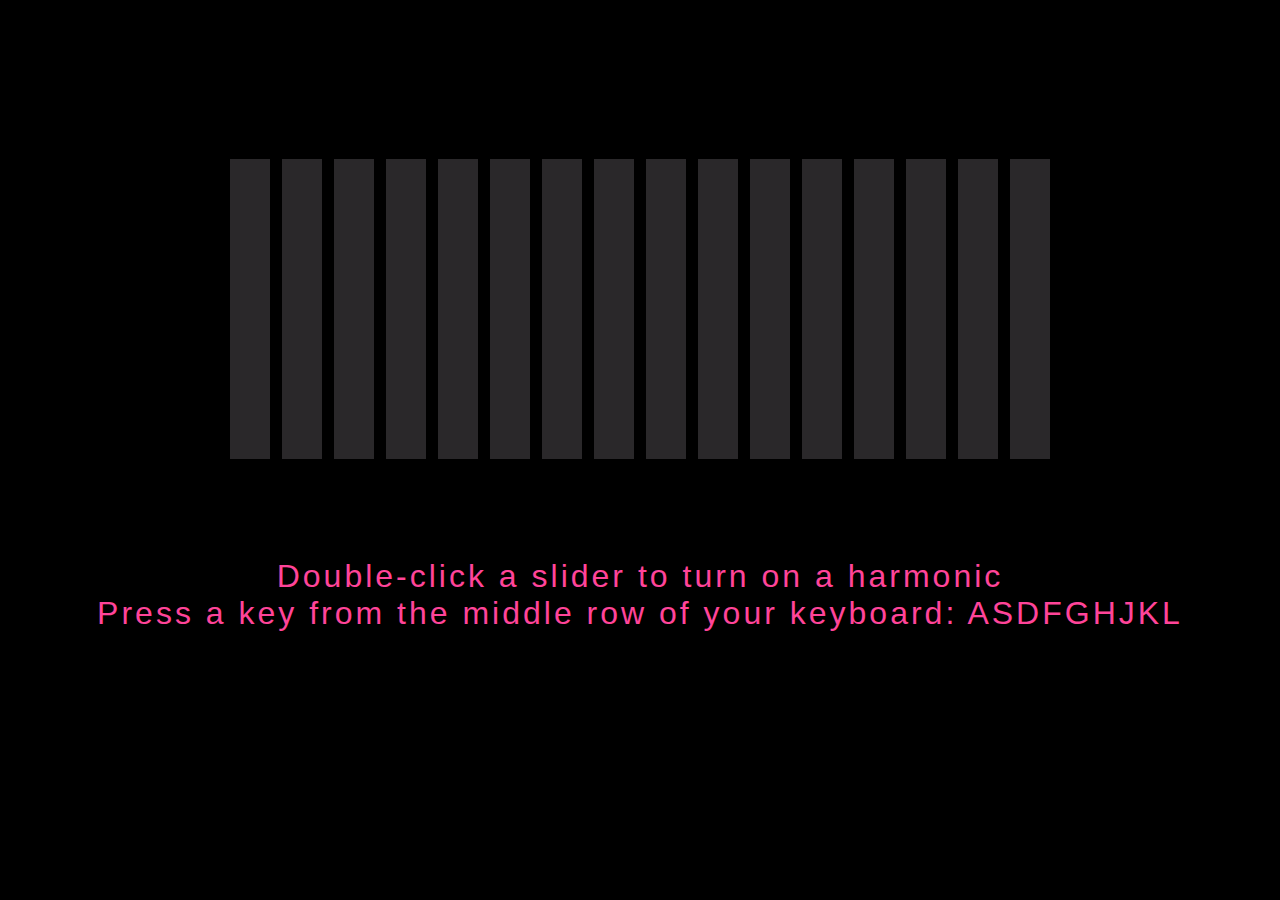
<file: index.html>
<!DOCTYPE html>
<html lang="en">
<head>
  <meta charset="UTF-8">
  <title>Sliders</title>
  <link rel="stylesheet" href="style.css"/>
</head>
<body>

<div id="container">
  <div id="spectrum-controls"></div>
  <div class="hint">Double-click a slider to turn on a harmonic</div>
  <div class="hint">Press a key from the middle row of your keyboard: ASDFGHJKL</div>
</div>

<script src="js/snap.svg-min.js"></script>
<script src="js/synth.js"></script>
<script src="js/ui.js"></script>
</body>
</html>
</file>
<file: style.css>
body {
    background: black;
    text-align: center;
}

#container {
    display: flex;
    flex-direction: column;
    padding: 50px;
}

#spectrum-controls {
    min-width: 700px;
    margin: 100px auto;
    position: relative;
}

div.slider-slot {
    height: 300px;
    width: 50px;
    float: left;
    margin-right: 2px;
}

div.slider {
    background: #f49;
    transition: background 0.1s;
    border: black 1px solid;
    width: 40px;
    height: 300px;
    position: relative;
    left: 5px;
}

div.can-move {
    cursor: grab;
    cursor: -moz-grab;
    cursor: -webkit-grab;
}


div.slider.sparkling {
    background: #b3dbac;
}

.hint {
    color: #f49;
    font-family: sans-serif;
    letter-spacing: 3px;
    font-size: 2rem;
}
</file>
